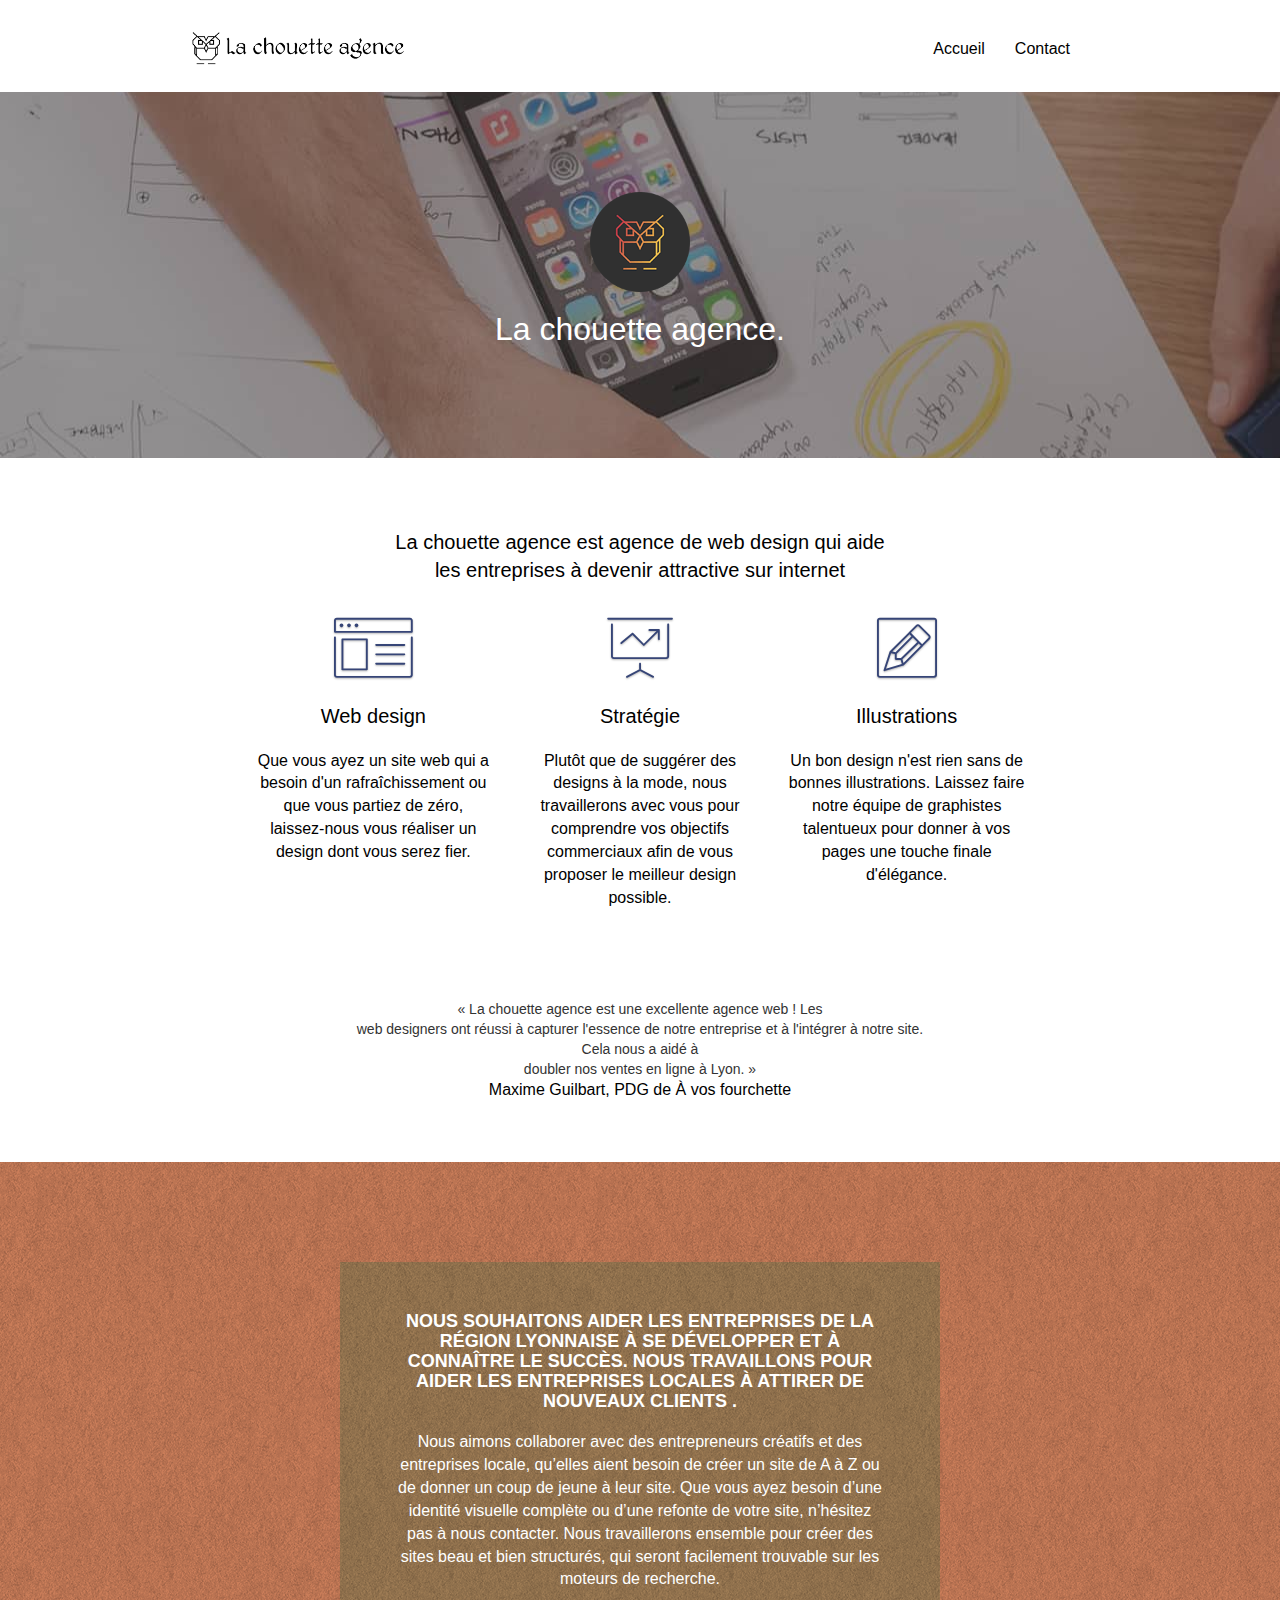
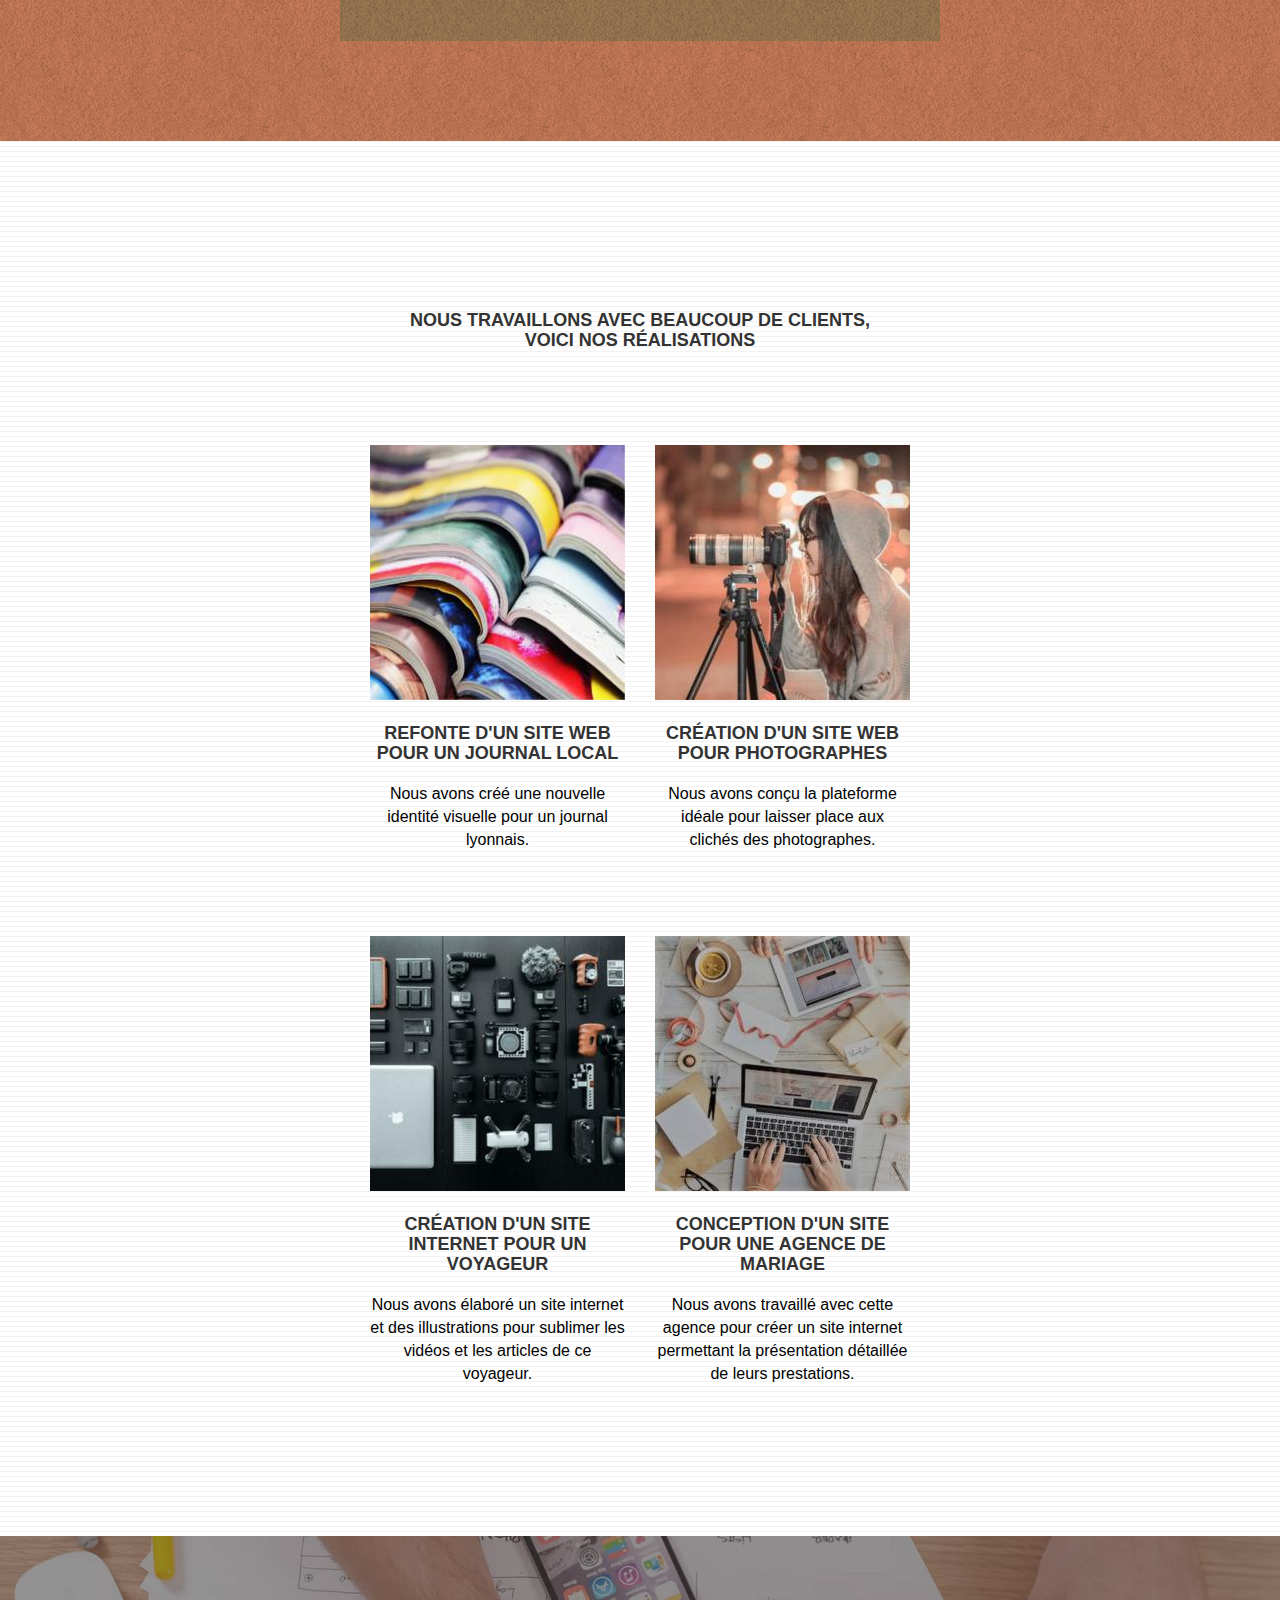
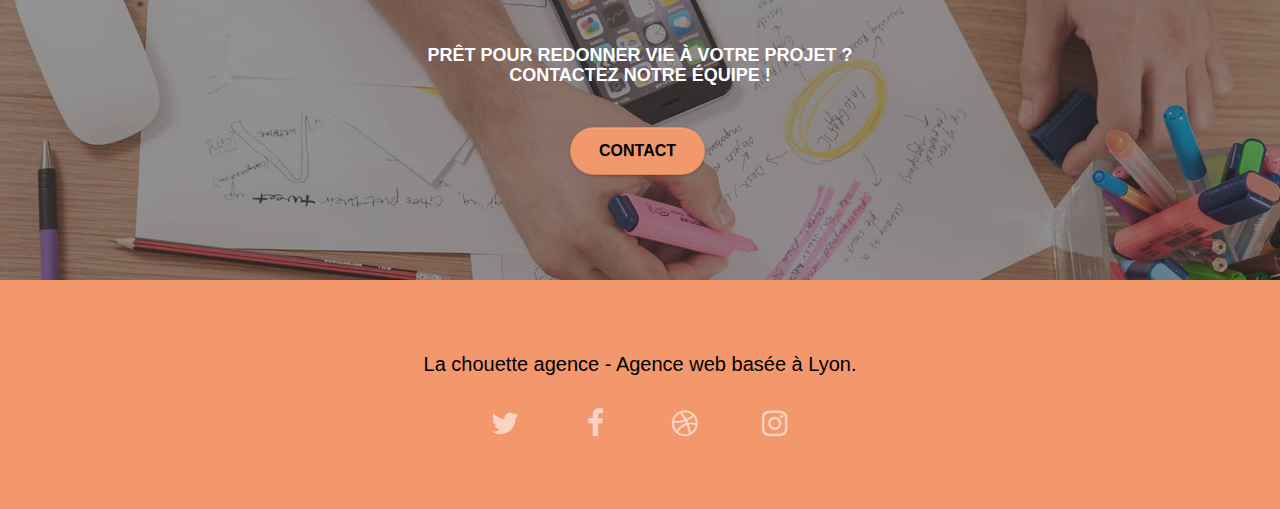
<file: index.html>
<!doctype html>
<html lang="fr">
<head>
    <meta charset="utf-8">
    <meta name="description" content="La chouette agence, entreprise de webdesign à Lyon qui vous accompagne dans tout vos projet web, webdesign,SEO.">
    <meta name="viewport" content="width=device-width, initial-scale=1.0, viewport-fit=cover">
    <link rel="shortcut icon" type="image/png" href="favicon.jpg">
    
	<link rel="stylesheet" type="text/css" href="./css/bootstrap.css">
	<link rel="stylesheet" type="text/css" href="style.css">
	<link rel="stylesheet" type="text/css" href="./css/font-awesome.css">
	<link rel="stylesheet" type="text/css" href="./css/et-line.css">
	
    


    <title>La chouette agence, entreprise de webdesign à Lyon</title>

    
<!-- Analytics -->
 
<!-- Analytics END -->
    
</head>
<body>
    
	<!-- bloc-0 -->
	<header class="bloc bgc-white l-bloc container bloc-sm " id="bloc-0">
		<nav class="navbar row">
			<div class="navbar-header">
				<a class="navbar-brand" href="index.html"><img src="img/la-chouette-agence.png" alt="logo de la chouette agence avec le nom de l'entreprise" height="40" /></a>
				<button aria-label="menu déroulant" id="nav-toggle" type="button" class="ui-navbar-toggle navbar-toggle" data-toggle="collapse" data-target=".navbar-1">
					<span class="sr-only">Toggle navigation</span><span class="icon-bar"></span><span class="icon-bar"></span><span class="icon-bar"></span>
				</button>
			</div>

			<ul class="site-navigation nav navbar-nav collapse navbar-collapse navbar-1 special-dropdown-nav">
				<li>
					<a aria-label="Accueil" href="index.html">Accueil</a>
				</li>
			
				<li>
					<a aria-label="Contact" href="page2.html">Contact</a>
				</li>
		</ul>
	
		</nav>
	</header>
<!-- bloc-0 END -->
<main>
	<!-- bloc-1-presentation -->
	<section class="container-fluid bloc-lg bloc bgc-dark-slate-blue bg-banniere d-bloc bg-t-edge bloc-bg-texture texture-paper b-parallax " id="bloc-1-hero">
		
					<img src="img/logo.png" class="center-block image-resize-mode" width="100" alt="Logo de la chouette agence" />
					<h1 class="text-center hero-bloc-text tc-white ">
						La chouette agence.
					</h1>
		
	</section>
	<!-- bloc-1-presentation END -->

	<!-- bloc-2-services --> 
	<section class="bloc container bloc-md bgc-white l-bloc " id="bloc-2-services">
		<h2 class="text-center"> La chouette agence est agence de web design qui aide <br> les entreprises à devenir attractive sur internet</h2>
		
		<div class="med-width-whitespace text-center">
				<article class="col-sm-4">
					<span class="et-icon-browser sm-shadow icon-dark-slate-blue icons icon-lg "></span>
				
					<h2 class="mg-md">
						Web design
					</h2>
					<p>
						Que vous ayez un site web qui a besoin d'un rafraîchissement ou que vous partiez de zéro, laissez-nous vous réaliser un design dont vous serez fier.
					</p>
				</article>
				<article class="col-sm-4">
					
					<span class="et-icon-presentation sm-shadow icon-dark-slate-blue icons icon-lg"></span>
				
					<h2 class="mg-md">
						Stratégie
					</h2>
					<p>
						Plutôt que de suggérer des designs à la mode, nous travaillerons avec vous pour comprendre vos objectifs commerciaux afin de vous proposer le meilleur design possible.<br>
					</p>
				</article>
				<article class="col-sm-4">

					<span class="et-icon-edit sm-shadow icon-dark-slate-blue icons icon-lg"></span>
					<h2 class="mg-md">
						Illustrations
					</h2>
					<p>
						Un bon design n'est rien sans de bonnes illustrations. Laissez faire notre équipe de graphistes talentueux pour donner à vos pages une touche finale d'élégance.
					</p>
				</article>
			</div>
			
			<div class="citations voffset-lg voffset col-xs-12 col-md-8 col-md-offset-2 text-center">
				<q>
					La chouette agence est une excellente agence web ! Les <br>
					web designers ont réussi à capturer l'essence de notre entreprise et à l'intégrer à notre site. Cela nous a aidé à <br>
					doubler nos ventes en ligne à Lyon.	
				</q>
				<p class="col-lg-12 text-center">Maxime Guilbart, PDG de À vos fourchette</p>
			</div>
			
		
		
	</section>
	<!-- bloc-2-services END -->

	<!-- bloc-3-what-i-do -->
	<div class="bloc tc-white bgc-atomic-tangerine bg-presentation d-bloc bloc-bg-texture texture-paper b-parallax" id="bloc-3-what-i-do">
		<article class="container-fluid bloc-lg">
			<div class="row tight-width-whitespace black-background">
				<div class="col-sm-12">
					<h3 class="mg-md text-center tc-white">
						Nous souhaitons aider les entreprises de la région Lyonnaise à se développer et à connaître le succès. Nous travaillons pour aider les entreprises locales à attirer de nouveaux clients .<br>
					</h3>
					<p class="text-center tc-white">
						Nous aimons collaborer avec des entrepreneurs créatifs et des entreprises locale, qu’elles aient besoin de créer un site de A à Z ou de donner un coup de jeune à leur site. Que vous ayez besoin d’une identité visuelle complète ou d’une refonte de votre site, n’hésitez pas à nous contacter. Nous travaillerons ensemble pour créer des sites beau et bien structurés, qui seront facilement trouvable sur les moteurs de recherche.
					</p>
				</div>
			</div>
		</article>
	</div>
	<!-- bloc-3-what-i-do END -->

	<!-- bloc-4-portfolio -->
	<div class="bloc-lg  bgc-white bg-lines-h2-bg bg-repeat l-bloc text-center " id="bloc-4-portfolio">
		<section class="container-fluid tight-width-whitespace">
		
					<h3 class="bloc-md">Nous travaillons avec beaucoup de clients, <br>
						voici nos réalisations</h3>
			
				<article class="col-sm-6 mg-lg">
					<a href="#" data-lightbox="img/1.jpg" data-gallery-id="gallery-1" data-caption="Refonte d'un site web pour un journal local" data-frame="snapshot-lb"><img src="img/1-2.jpg" alt="image refonte de site web" class="img-responsive portfolio-thumb" /></a>
					<h3 class="mg-md">
						Refonte d'un site web pour un journal local
					</h3>
					<p>
						Nous avons créé une nouvelle identité visuelle pour un journal lyonnais.
					</p>
				</article>
				<article class="col-sm-6 mg-lg">
					<a href="#" data-lightbox="img/2.jpg" data-gallery-id="gallery-1" data-caption="Création d'un site web pour photographes" data-frame="snapshot-lb"><img src="img/2-2.jpg" class="img-responsive portfolio-thumb" alt="Jeune fille photographes" /></a>
					<h3 class="mg-md">
						Création d'un site web pour photographes
					</h3>
					<p>
						Nous avons conçu la plateforme idéale pour laisser place aux clichés des photographes.
					</p>
				</article>
				<article class="col-sm-6 mg-lg">
					<a href="#" data-lightbox="img/3.png" data-gallery-id="gallery-1" data-caption="Création d'un site internet pour un voyageur" data-frame="snapshot-lb"><img src="img/3-2.jpg" class="img-responsive portfolio-thumb" alt="Outils de créations web, ordinateur ect"/></a>
					<h3 class="mg-md">
						Création d'un site internet pour un voyageur
					</h3>
					<p>
						Nous avons élaboré un site internet et des illustrations pour sublimer les vidéos et les articles de ce voyageur.
					</p>
				</article>
				<article class="col-sm-6 mg-lg">
					<a href="#" data-lightbox="img/4.png" data-gallery-id="gallery-1" data-caption="Conception d'un site pour une agence de mariage" data-frame="snapshot-lb"><img src="img/4_2.jpg" class="img-responsive portfolio-thumb" alt="bureau avec ordinateur, projets" /></a>
					<h3 class="mg-md">
						Conception d'un site pour une agence de mariage
					</h3>
					<p>
						Nous avons travaillé avec cette agence pour créer un site internet permettant la présentation détaillée de leurs prestations.
					</p>
				</article>
			
		</section>
	</div>
	<!-- bloc-4-portfolio END -->

	<!-- bloc-5-cta -->
	<section class="bloc bgc-dark-slate-blue bg-banniere d-bloc bloc-bg-texture texture-paper container-fluid bloc-lg" id="bloc-5-cta">
	
			
				<h3 class="mg-md text-center tc-white">
					Prêt pour redonner vie à votre projet ?<br>Contactez notre équipe !
				</h3>
				<div class="col-sm-12 text-center">
					<a aria-label="Contact" href="page2.html" class="btn btn-atomic-tangerine btn-clean btn-rd btn-lg cta-hero">Contact</a>
				</div>
		
	</section>
<!-- bloc-5-cta END -->	
</main>

<!-- Footer - bloc-8 -->
<footer class=" container-fluid bloc-md bgc-atomic-tangerine d-bloc " id="bloc-8">
	
	
			<h2 class="text-center white">
				La chouette agence - Agence web basée à Lyon.
			</h2>
						
			<ul class="row row-no-gutters social text-center">
				<li class="col-sm-3">
							
					<a class="social" aria-label="Twitter" href="index.html"><span class="fa fa-twitter icon-md"></span></a>
							
				</li>
				<li class="col-sm-3">
								
					 <a class="social" aria-label="Facebook" href="index.html"><span class="fa fa-facebook icon-md"></span></a>
							
				</li>
							
				<li class="col-sm-3">
								
					<a class="social" aria-label="Dribbble" href="index.html"><span class="fa fa-dribbble icon-md"></span></a>
					
				</li>
							
				<li class="col-sm-3">
								
					<a class="social" aria-label="Instagram" href="index.html"><span class="fa fa-instagram icon-md"></span></a>
							
				</li>
			</ul>
							
</footer>
<!-- Footer - bloc-8 END -->


<!-- Principal conteneur END -->
 	<script src="./js/jquery-2.1.0.js"></script>
	<script src="./js/bootstrap.js"></script>
	<script src="./js/blocs.js"></script>
	

</body>
</html>
</file>
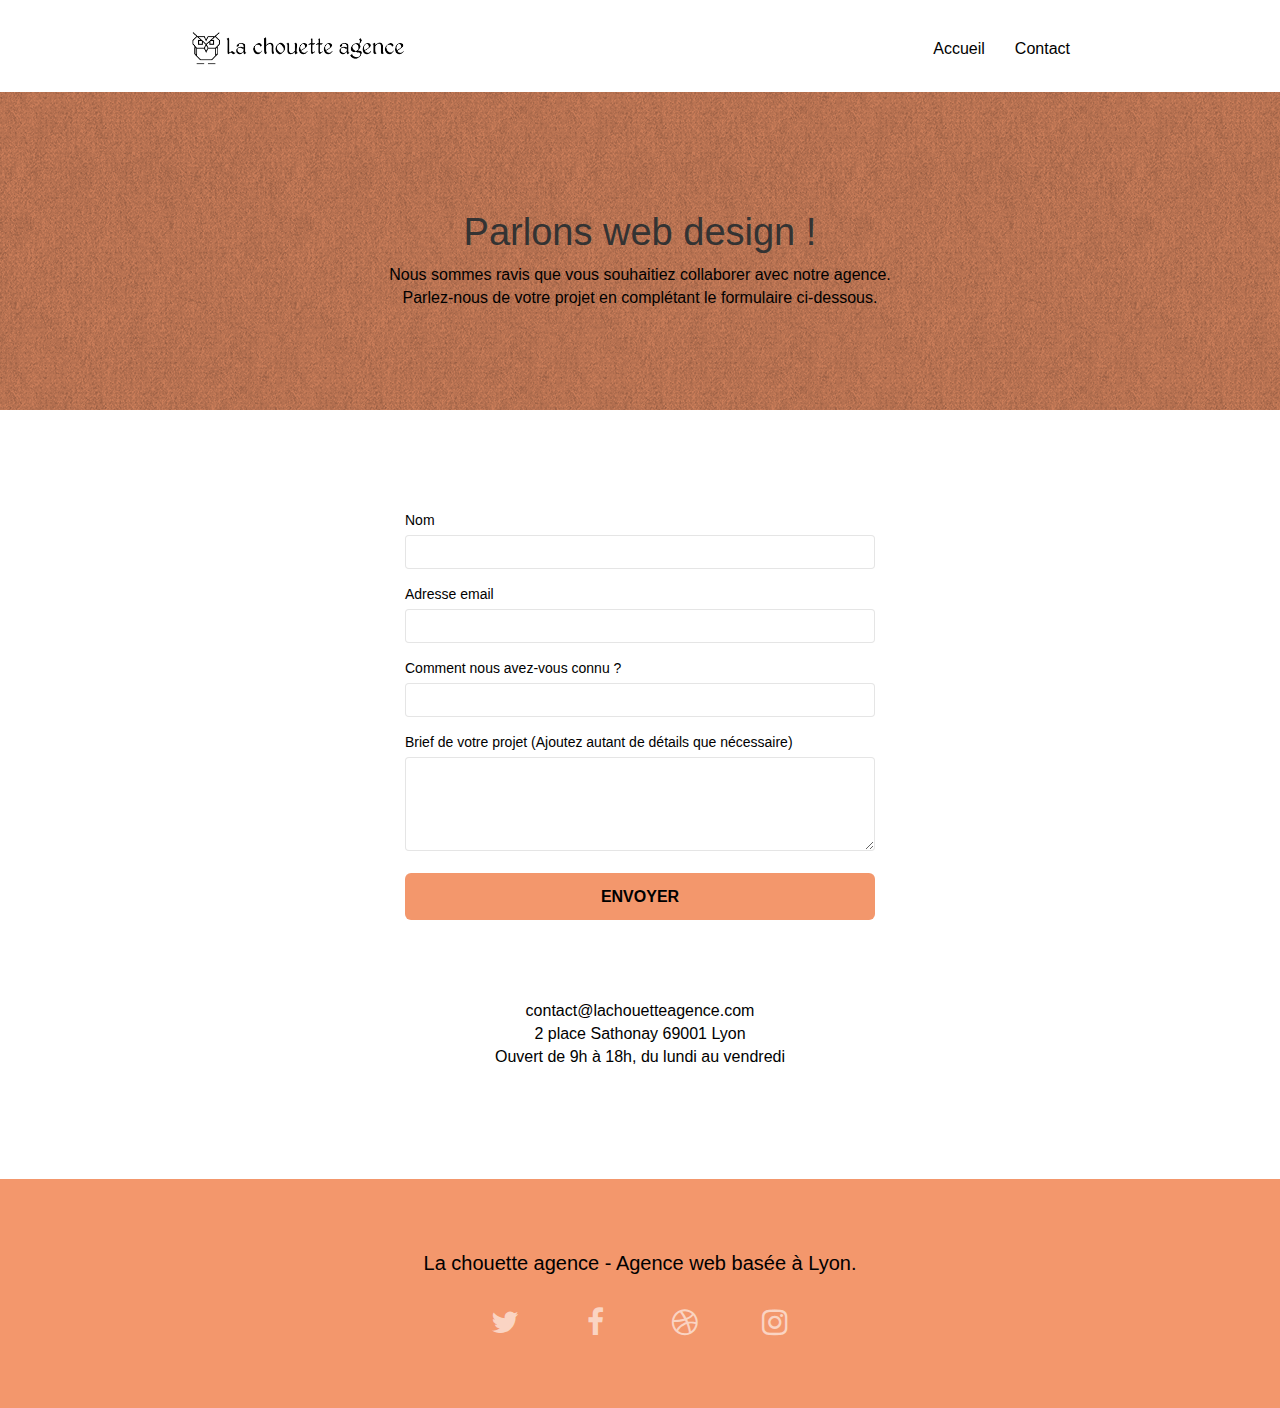
<file: page2.html>
<!doctype html>
<html lang="fr">
<head>
    <meta charset="utf-8">
    <meta name="description" content="La chouette agence, N'hésitez pas à nous contacter, page de contact">
    <meta name="viewport" content="width=device-width, initial-scale=1.0, viewport-fit=cover">
    <link rel="shortcut icon" type="image/png" href="favicon.jpg">
    
	<link rel="stylesheet" type="text/css" href="./css/bootstrap.css">
	<link rel="stylesheet" type="text/css" href="style.css">
	<link rel="stylesheet" type="text/css" href="./css/font-awesome.css">
	<link rel="stylesheet" type="text/css" href="./css/et-line.css">
    
	
    <title>Contact</title>

    
<!-- Analytics -->
 
<!-- Analytics END -->
    
</head>
<body>
<!-- Principal conteneur -->

    
<!-- bloc-0 -->
	<header class="bloc bgc-white l-bloc container bloc-sm " id="bloc-0">
		<nav class="navbar row">
			<div class="navbar-header">
				<a class="navbar-brand" href="index.html"><img src="img/la-chouette-agence.png" alt="logo de la chouette agence avec le nom de l'entreprise" height="40" /></a>
				<button aria-label="menu déroulant" id="nav-toggle" type="button" class="ui-navbar-toggle navbar-toggle" data-toggle="collapse" data-target=".navbar-1">
					<span class="sr-only">Toggle navigation</span><span class="icon-bar"></span><span class="icon-bar"></span><span class="icon-bar"></span>
				</button>
			</div>

			<ul class="site-navigation nav navbar-nav collapse navbar-collapse navbar-1 special-dropdown-nav">
				<li>
					<a aria-label="Accueil" href="index.html">Accueil</a>
				</li>
		
				<li>
					<a aria-label="Contact" href="page2.html">Contact</a>
				</li>
			</ul>

		</nav>	
	</header>
<!-- bloc-0 END -->

<!-- bloc-6 -->
	<main>
		<div class="bloc bg-dots-bg bg-repeat bgc-atomic-tangerine d-bloc bloc-bg-texture texture-paper" id="bloc-6">
			<div class="container bloc-lg">
				<div class="col-sm-12">
					<h1 class="text-center hero-bloc-text">
							Parlons web design !
					</h1>
					<p class="text-center mg-lg tight-width-whitespace">
							Nous sommes ravis que vous souhaitiez collaborer avec notre agence.<br>
							Parlez-nous de votre projet en complétant le formulaire ci-dessous.
					</p>
				</div>
			</div>
		</div>
		<!-- bloc-6 END -->
		
		<!-- bloc-7 -->
		<div class="bloc bgc-white l-bloc bloc-lg container-fluid tight-width-whitespace" id="bloc-7">
			
				<div class="col-sm-12">
						<form id="form_1" novalidate success-msg="Your message has been sent." fail-msg="Sorry it seems that our mail server is not responding, Sorry for the inconvenience!">
							<div class="form-group">
								<label for="name">
									Nom
								</label>
								<input id="name" class="form-control" required />
							</div>
							<div class="form-group">
								<label for="email">
									Adresse email
								</label>
								<input id="email" class="form-control" type="email" required />
							</div>
							<div class="form-group">
								<label for="input_504">
									Comment nous avez-vous connu ?
								</label>
								<input class="form-control" type="email" required id="input_504" />
							</div>
							<div class="form-group">
								<label for="message">
									Brief de votre projet (Ajoutez autant de détails que nécessaire)<br>
								</label><textarea id="message" class="form-control" rows="4" cols="50" required></textarea>
							</div> 
							<button aria-label="Envoyer" class="bloc-button btn btn-lg btn-block cta-hero btn-atomic-tangerine" type="submit">
								Envoyer
							</button>
						</form>

						<p class="text-center voffset-lg">
							contact@lachouetteagence.com<br>2 place Sathonay 69001 Lyon<br>Ouvert de 9h à 18h, du lundi au vendredi<br>
						</p>
					</div>
					
			
		</div>
		<!-- bloc-7 END -->
		
		<!-- ScrollToTop Button -->
		<a class="bloc-button btn btn-d scrollToTop" onclick="scrollToTarget('1')"><span class="fa fa-chevron-up"></span></a>
		<!-- ScrollToTop Button END-->
	</main>

	<!-- Principal conteneur END -->




<!-- Footer - bloc-8 -->
<footer class=" container-fluid bloc-md bgc-atomic-tangerine d-bloc " id="bloc-8">
	
	
	<h2 class="text-center white">
		La chouette agence - Agence web basée à Lyon.<br>
	</h2>
				
	<ul class="row row-no-gutters social text-center">
		<li class="col-sm-3">
					
			<a class="social" aria-label="Twitter" href="index.html"><span class="fa fa-twitter icon-md"></span></a>
					
		</li>
		<li class="col-sm-3">
						
			 <a class="social" aria-label="Facebook" href="index.html"><span class="fa fa-facebook icon-md"></span></a>
					
		</li>
					
		<li class="col-sm-3">
						
			<a class="social" aria-label="Dribbble" href="index.html"><span class="fa fa-dribbble icon-md"></span></a>
			
		</li>
					
		<li class="col-sm-3">
						
			<a class="social" aria-label="Instagram" href="index.html"><span class="fa fa-instagram icon-md"></span></a>
					
		</li>
	</ul>
					
</footer>

<!-- Footer - bloc-8 END -->

    
	<script src="./js/jquery-2.1.0.js"></script>
	<script src="./js/bootstrap.js"></script>
	<script src="./js/blocs.js"></script>


</body>
</html>
</file>
<file: style.css>
body{margin:0;padding:0;overflow-x:hidden;-webkit-font-smoothing:antialiased;-moz-osx-font-smoothing:grayscale}a,button{transition:all .3s ease-in-out;outline:0 !important}a:hover{text-decoration:none;cursor:pointer}#page-loading-blocs-notifaction{position:fixed;top:0;bottom:0;width:100%;z-index:100000;background:#fff url("img/pageload-spinner.gif") no-repeat center center}.bloc{width:100%;clear:both;background:50% 50% no-repeat;padding:0 50px;-webkit-background-size:cover;-moz-background-size:cover;-o-background-size:cover;background-size:cover;position:relative}.bloc .container{padding-left:0;padding-right:0}.bloc-lg{padding:100px 50px}.bloc-md{padding:50px}.bloc-sm{padding:20px 50px}.bg-center,.bg-l-edge,.bg-r-edge,.bg-t-edge,.bg-b-edge,.bg-tl-edge,.bg-bl-edge,.bg-tr-edge,.bg-br-edge,.bg-repeat{-webkit-background-size:auto !important;-moz-background-size:auto !important;-o-background-size:auto !important;background-size:auto !important}.bg-repeat{background:repeat}.bg-t-edge{background:top no-repeat}.bloc-bg-texture::before{content:"";background-size:2px 2px;position:absolute;top:0;bottom:0;left:0;right:0}.texture-paper::before{background:url("img/texture-paper.png");background-size:280px 280px}.b-parallax{background-attachment:fixed}.d-bloc{color:rgba(255,255,255,.7)}.d-bloc button:hover{color:rgba(255,255,255,.9)}.d-bloc .icon-round,.d-bloc .icon-square,.d-bloc .icon-rounded,.d-bloc .icon-semi-rounded-a,.d-bloc .icon-semi-rounded-b{border-color:rgba(255,255,255,.9)}.d-bloc .divider-h span{border-color:rgba(255,255,255,.2)}.d-bloc .a-btn,.d-bloc .navbar a,.d-bloc .navbar-brand,.d-bloc a .icon-sm,.d-bloc a .icon-md,.d-bloc a .icon-lg,.d-bloc a .icon-xl,.d-bloc h1 a,.d-bloc h2 a,.d-bloc h3 a,.d-bloc h4 a,.d-bloc h5 a,.d-bloc h6 a,.d-bloc p a{color:rgba(255,255,255,.6)}.d-bloc .a-btn:hover,.d-bloc .navbar a:hover,.d-bloc .navbar-brand:hover,.d-bloc a:hover .icon-sm,.d-bloc a:hover .icon-md,.d-bloc a:hover .icon-lg,.d-bloc a:hover .icon-xl,.d-bloc h1 a:hover,.d-bloc h2 a:hover,.d-bloc h3 a:hover,.d-bloc h4 a:hover,.d-bloc h5 a:hover,.d-bloc h6 a:hover,.d-bloc p a:hover{color:rgba(255,255,255,1)}.d-bloc .navbar-toggle .icon-bar{background:rgba(255,255,255,1)}.d-bloc .btn-wire,.d-bloc .btn-wire:hover{color:rgba(255,255,255,1);border-color:rgba(255,255,255,1)}.d-bloc .panel{color:rgba(0,0,0,.5)}.d-bloc .panel button:hover{color:rgba(0,0,0,.7)}.d-bloc .panel icon{border-color:rgba(0,0,0,.7)}.d-bloc .panel .divider-h span{border-color:rgba(0,0,0,.1)}.d-bloc .panel .a-btn{color:rgba(0,0,0,.6)}.d-bloc .panel .a-btn:hover{color:rgba(0,0,0,1)}.d-bloc .panel .btn-wire,.d-bloc .panel .btn-wire:hover{color:rgba(0,0,0,.7);border-color:rgba(0,0,0,.3)}.d-bloc .panel button:hover,.l-bloc button:hover{color:rgba(0,0,0,.7)}.l-bloc .icon-round,.l-bloc .icon-square,.l-bloc .icon-rounded,.l-bloc .icon-semi-rounded-a,.l-bloc .icon-semi-rounded-b{border-color:rgba(0,0,0,.7)}.d-bloc .panel .divider-h span,.l-bloc .divider-h span{border-color:rgba(0,0,0,.1)}.d-bloc .panel .a-btn,.l-bloc .a-btn,.l-bloc .navbar a,.l-bloc .navbar-brand,.l-bloc a .icon-sm,.l-bloc a .icon-md,.l-bloc a .icon-lg,.l-bloc a .icon-xl,.l-bloc h1 a,.l-bloc h2 a,.l-bloc h3 a,.l-bloc h4 a,.l-bloc h5 a,.l-bloc h6 a,.l-bloc p a{color:rgba(0,0,0,.6)}.d-bloc .panel .a-btn:hover,.l-bloc .a-btn:hover,.l-bloc .navbar a:hover,.l-bloc .navbar-brand:hover,.l-bloc a:hover .icon-sm,.l-bloc a:hover .icon-md,.l-bloc a:hover .icon-lg,.l-bloc a:hover .icon-xl,.l-bloc h1 a:hover,.l-bloc h2 a:hover,.l-bloc h3 a:hover,.l-bloc h4 a:hover,.l-bloc h5 a:hover,.l-bloc h6 a:hover,.l-bloc p a:hover{color:rgba(0,0,0,1)}.l-bloc .navbar-toggle .icon-bar{color:rgba(0,0,0,.6)}.d-bloc .panel .btn-wire,.d-bloc .panel .btn-wire:hover,.l-bloc .btn-wire,.l-bloc .btn-wire:hover{color:rgba(0,0,0,.7);border-color:rgba(0,0,0,.3)}.voffset{margin-top:30px}.voffset-lg{margin-top:80px}.row-no-gutters{margin-right:0;margin-left:0}.row.row-no-gutters>[class^="col-"],.row.row-no-gutters>[class*=" col-"]{padding-right:0;padding-left:0}#bloc-1-hero h1{font-size:32px}.navbar{margin-bottom:0;z-index:1}.navbar-brand{height:auto;padding:3px 15px;font-size:25px;font-weight:normal;font-weight:600;line-height:44px}.navbar-brand img{max-height:200px;margin:0 5px 0 0;display:inline}.navbar-brand img[src$=svg]{min-width:100px}.nav-center .navbar-brand img{margin:0}.navbar .nav{padding-top:2px;margin-right:-16px;float:right;z-index:1}.nav>li{float:left;margin-top:4px;font-size:16px}.navbar-nav .open .dropdown-menu>li>a{text-align:inherit}.nav>li a:hover,.nav>li a:focus{background:transparent;text-decoration:underline}.navbar-toggle{margin:10px 10px 0 0;border:0}.navbar-toggle:hover{background:transparent !important}.navbar-toggle .icon-bar{background-color:rgba(0,0,0,.5);width:26px}.nav-invert .navbar .nav{float:left}.nav-invert .navbar-header,.nav-invert .navbar-brand{float:right;position:relative;z-index:2}@media(min-width:768px){.site-navigation{position:absolute;top:50%;right:20px;transform:translate(0,-50%);-webkit-transform:translateY(-50%)}.nav>li .dropdown-menu a,.nav>li .dropdown-menu a:hover{color:#484848}.nav-invert .site-navigation{left:0;right:0}.nav-center{text-align:center}.nav-center .navbar-header{width:100%}.nav-center .navbar-header,.nav-center .navbar-brand,.nav-center .nav>li{float:none;display:inline-block}.nav-center .site-navigation{position:relative;width:100%;right:0;margin-right:0;margin-top:20px}.nav-center.mini-nav .navbar-toggle{float:none;margin:10px auto 0}}.nav>li>.dropdown a{background:none !important;display:block;padding:14px 15px}nav .caret{margin:0 5px}.dropdown-menu .dropdown-menu{top:-8px;left:100%}.dropdown-menu .dropmenu-flow-right{top:100%;left:0;margin-left:-1px;border-top-left-radius:0;border-top-right-radius:0}.dropdown-menu .dropdown span{border:4px solid black;border-top-color:transparent;border-right-color:transparent;border-bottom-color:transparent;margin:6px -5px 0 0 !important;float:right}.mg-md{margin-top:10px;margin-bottom:20px}.mg-lg{margin-top:10px;margin-bottom:40px}.btn{margin:0 5px 5px 0}.btn.pull-right{margin:0 0 5px 5px}.btn-d,.btn-d:hover,.btn-d:focus{color:#FFF;background:rgba(0,0,0,.3)}button{outline:0 !important}.btn-rd{border-radius:40px}.btn-clean{border:1px solid rgba(0,0,0,.08);border-bottom-color:rgba(0,0,0,.1);text-shadow:0 1px 0 rgba(0,0,1,.1);box-shadow:0 1px 3px rgba(0,0,1,.25),inset 0 1px 0 0 rgba(255,255,255,.15)}.icon-md{font-size:30px !important}.icon-lg{font-size:60px !important}.sm-shadow{text-shadow:0 1px 2px rgba(0,0,0,.3)}.panel-sq,.panel-sq .panel-heading,.panel-sq .panel-footer{border-radius:0}.panel-rd{border-radius:30px}.panel-rd .panel-heading{border-radius:29px 29px 0 0}.panel-rd .panel-footer{border-radius:0 0 29px 29px}.form-control{border-color:rgba(0,0,0,.1);box-shadow:none}.scrollToTop{width:40px;height:40px;position:fixed;bottom:20px;right:20px;opacity:0;z-index:500;transition:all .3s ease-in-out}.scrollToTop span{margin-top:6px}.showScrollTop{font-size:14px;opacity:1}a[data-lightbox]{position:relative;display:block;text-align:center}a[data-lightbox]:hover::before{content:"+";font-family:"HelveticaNeue-Light","Helvetica Neue Light","Helvetica Neue",Helvetica,Arial;font-size:32px;width:50px;height:50px;margin-left:-25px;border-radius:50%;background:rgba(0,0,0,.6);color:#FFF;font-weight:100;z-index:1;position:absolute;top:50%;transform:translateY(-50%);-webkit-transform:translateY(-50%)}a[data-lightbox]:hover img{opacity:.6;-webkit-animation-fill-mode:none;animation-fill-mode:none}#lightbox-modal{display:flex;align-items:center}#lightbox-modal .modal-dialog{width:90%;max-width:900px;margin:0 auto 0}#lightbox-modal .modal-dialog img{max-height:90vh;margin:0 auto}.lightbox-caption{padding:20px;color:#FFF;background:rgba(0,0,0,.5);position:absolute;left:15px;right:15px;bottom:5px}.close-lightbox{color:#FFF;font-size:30px;position:absolute;top:20px;right:20px;z-index:20;background:rgba(0,0,0,.5);border:0;line-height:30px;padding:0 9px 5px;opacity:.3}.close-lightbox:hover,.next-lightbox:hover,.prev-lightbox:hover{opacity:1;color:#FFF}.next-lightbox,.prev-lightbox{font-size:20px;color:rgba(255,255,255,.9);background:rgba(0,0,0,.5);transition:all .2s ease-in-out;position:absolute;top:45%;z-index:1;opacity:.4}.next-lightbox{padding:6px 8px 1px 13px;right:25px}.prev-lightbox{padding:6px 13px 1px 10px;left:25px}.snapshot-lb .modal-body{padding-bottom:65px}.snapshot-lb .lightbox-caption{padding:0;color:rgba(0,0,0,.5);background:none}h1,h2,h3,h4,h5,h6,p,label,.btn,a{font-family:"helvetica";font-weight:400;color:black !important}.container{max-width:1000px}.hero-bloc-text{font-size:38px}.hero-bloc-text-sub{font-size:36px}.statement-bloc-text{line-height:26px;font-style:italic;font-size:20px;text-align:center;font-weight:lighter;max-width:520px;margin:auto auto auto auto}p{font-size:16px}.tight-width-whitespace{max-width:600px;margin:auto auto auto auto}.h1{font-size:22px;font-family:"Open Sans"}.cta-hero{margin-top:22px;color:black !important;text-transform:uppercase;padding:12px 28px 12px 28px;font-size:16px;font-weight:700}.social{max-width:400px;margin:auto auto auto auto;list-style-type:none;padding:20px}h2{font-size:20px;line-height:1.4em}h3{font-size:18px;text-transform:uppercase;font-weight:700;color:#333 !important}.med-width-whitespace{max-width:800px;margin:auto auto auto auto;box-shadow:0 0 0 #000}h1{color:#333 !important}h4{color:#333 !important}.icons{margin-bottom:14px;margin-top:24px}.white{color:black !important}.portfolio-thumb{margin:24px auto}.portfolio-row{margin-bottom:44px;margin-top:50px}.avatar{box-shadow:0 4px 9px rgba(0,0,0,.3)}.black-background{background-color:rgba(165,147,99,.7);padding:40px 40px 40px 40px}.bold-link{font-weight:900;text-decoration:underline !important}.bgc-white{background-color:#fff}.bgc-dark-slate-blue{background-color:#364577}.bgc-atomic-tangerine{background-color:#f3976c}.tc-white{color:#fff !important}.btn-atomic-tangerine{background:#f3976c;color:black !important}.btn-atomic-tangerine:hover{background:#c27956 !important;color:#fff !important}.ltc-white{color:#fff !important}.ltc-white:hover{color:#ccc !important}.ltc-atomic-tangerine{color:#f3976c !important}.ltc-atomic-tangerine:hover{color:#c27956 !important}.icon-dark-slate-blue{color:#364577 !important;border-color:#364577 !important}.bg-dots-bg{background-image:url("img/dots-bg.png")}.bg-lines-h2-bg{background-image:url("img/lines-h2-bg.png")}.bg-banniere{background-image:url("img/la-chouette-agence-banniere.jpg")}.bg-presentation{background-image:url("img/image-de-presentation.png")}@media(max-width:1024px){.bloc{padding-left:20px;padding-right:20px}.bloc.full-width-bloc,.bloc-tile-2.full-width-bloc .container,.bloc-tile-3.full-width-bloc .container,.bloc-tile-4.full-width-bloc .container{padding-left:0;padding-right:0}}@media(max-width:992px) and (min-width:768px){.navbar .nav{max-width:80%}.nav-center.navbar .nav{max-width:100%}}@media only screen and (min-width:768px) and (max-width:1024px) and (orientation:landscape){.b-parallax{background-attachment:scroll}}@media only screen and (min-width:1024px) and (max-width:1366px) and (-webkit-min-device-pixel-ratio:1.5){.b-parallax{background-attachment:scroll}}@media(max-width:991px){.container{width:100%}.b-parallax{background-attachment:scroll}.page-container,#hero-bloc{overflow-x:hidden;position:relative}.bloc-group,.bloc-group .bloc{display:block;width:100%}.bloc-fill-screen .fill-bloc-top-edge,.bloc-fill-screen .fill-bloc-bottom-edge{padding:0 20px}}@media(max-width:767px){.page-container{overflow-x:hidden;position:relative}h1,h2,h3,h4,h5,h6,p,#disqus_thread{padding-left:10px !important;padding-right:10px !important}.b-parallax{background-attachment:scroll}.navbar .nav{padding-top:0;border-top:1px solid rgba(0,0,0,.2);float:none !important}.navbar.row{margin-left:0;margin-right:0}.site-navigation{position:inherit;transform:none;-webkit-transform:none;-ms-transform:none}.nav>li{margin-top:0;border-bottom:1px solid rgba(0,0,0,.1);background:rgba(0,0,0,.05);text-align:left;padding-left:15px;width:100%}.nav>li:hover{background:rgba(0,0,0,.08)}.dropdown .dropdown a .caret{float:none;margin:5px 0 0 10px !important;border:4px solid black;border-bottom-color:transparent;border-right-color:transparent;border-left-color:transparent}#hero-bloc .navbar .nav{background:rgba(0,0,0,.8)}#hero-bloc .navbar .nav a{color:rgba(255,255,255,.6)}.hero{padding:50px 0}.hero-nav{left:-1px;right:-1px}.navbar-collapse{padding:0;overflow-x:hidden;-webkit-box-shadow:none;box-shadow:none}.navbar-brand img{max-height:40px;width:auto}.nav-invert .navbar-header{float:none;width:100%}.nav-invert .navbar-toggle{float:left;margin-left:10px}.bloc{padding-left:0;padding-right:0}.bloc-xxl,.bloc-xl,.bloc-lg{padding:40px 0}.bloc-sm,.bloc-md{padding-left:0;padding-right:0}.bloc-tile-2 .container,.bloc-tile-3 .container,.bloc-tile-4 .container,.bloc-fill-screen .fill-bloc-top-edge,.bloc-fill-screen .fill-bloc-bottom-edge{padding-left:0;padding-right:0}.a-block{padding:0 10px}.btn-dwn{display:none}.voffset{margin-top:5px}.voffset-md{margin-top:20px}.voffset-lg{margin-top:30px}form{padding:5px}.close-lightbox{display:inline-block}.blocsapp-device-iphone5{background-size:216px 425px;padding-top:60px;width:216px;height:425px}.blocsapp-device-iphone5 img{width:180px;height:320px}}@media(max-width:400px){.bloc{padding-left:0;padding-right:0}}@media(max-width:767px){.bloc-mob-center-text{text-align:center}}
</file>
<file: css/et-line.css>
@font-face {
    font-family: et-line;
    src: url(../fonts/et-line.eot);
    src: url(../fonts/et-line.eot?#iefix) format('embedded-opentype'), url(../fonts/et-line.woff) format('woff'), url(../fonts/et-line.ttf) format('truetype'), url(../fonts/et-line.svg#et-line) format('svg');
    font-weight: 400;
    font-style: normal
}

.et-icon-adjustments,
.et-icon-alarmclock,
.et-icon-anchor,
.et-icon-aperture,
.et-icon-attachment,
.et-icon-bargraph,
.et-icon-basket,
.et-icon-beaker,
.et-icon-bike,
.et-icon-book-open,
.et-icon-briefcase,
.et-icon-browser,
.et-icon-calendar,
.et-icon-camera,
.et-icon-caution,
.et-icon-chat,
.et-icon-circle-compass,
.et-icon-clipboard,
.et-icon-clock,
.et-icon-cloud,
.et-icon-compass,
.et-icon-desktop,
.et-icon-dial,
.et-icon-document,
.et-icon-documents,
.et-icon-download,
.et-icon-dribbble,
.et-icon-edit,
.et-icon-envelope,
.et-icon-expand,
.et-icon-facebook,
.et-icon-flag,
.et-icon-focus,
.et-icon-gears,
.et-icon-genius,
.et-icon-gift,
.et-icon-global,
.et-icon-globe,
.et-icon-googleplus,
.et-icon-grid,
.et-icon-happy,
.et-icon-hazardous,
.et-icon-heart,
.et-icon-hotairballoon,
.et-icon-hourglass,
.et-icon-key,
.et-icon-laptop,
.et-icon-layers,
.et-icon-lifesaver,
.et-icon-lightbulb,
.et-icon-linegraph,
.et-icon-linkedin,
.et-icon-lock,
.et-icon-magnifying-glass,
.et-icon-map,
.et-icon-map-pin,
.et-icon-megaphone,
.et-icon-mic,
.et-icon-mobile,
.et-icon-newspaper,
.et-icon-notebook,
.et-icon-paintbrush,
.et-icon-paperclip,
.et-icon-pencil,
.et-icon-phone,
.et-icon-picture,
.et-icon-pictures,
.et-icon-piechart,
.et-icon-presentation,
.et-icon-pricetags,
.et-icon-printer,
.et-icon-profile-female,
.et-icon-profile-male,
.et-icon-puzzle,
.et-icon-quote,
.et-icon-recycle,
.et-icon-refresh,
.et-icon-ribbon,
.et-icon-rss,
.et-icon-sad,
.et-icon-scissors,
.et-icon-scope,
.et-icon-search,
.et-icon-shield,
.et-icon-speedometer,
.et-icon-strategy,
.et-icon-streetsign,
.et-icon-tablet,
.et-icon-target,
.et-icon-telescope,
.et-icon-toolbox,
.et-icon-tools,
.et-icon-tools-2,
.et-icon-trophy,
.et-icon-tumblr,
.et-icon-twitter,
.et-icon-upload,
.et-icon-video,
.et-icon-wallet,
.et-icon-wine {
    font-family: et-line;
    font-style: normal;
    font-weight: 400;
    font-variant: normal;
    text-transform: none;
    line-height: 1;
    display: inline-block
}

.et-icon-mobile:before {
    content: "\e000"
}

.et-icon-laptop:before {
    content: "\e001"
}

.et-icon-desktop:before {
    content: "\e002"
}

.et-icon-tablet:before {
    content: "\e003"
}

.et-icon-phone:before {
    content: "\e004"
}

.et-icon-document:before {
    content: "\e005"
}

.et-icon-documents:before {
    content: "\e006"
}

.et-icon-search:before {
    content: "\e007"
}

.et-icon-clipboard:before {
    content: "\e008"
}

.et-icon-newspaper:before {
    content: "\e009"
}

.et-icon-notebook:before {
    content: "\e00a"
}

.et-icon-book-open:before {
    content: "\e00b"
}

.et-icon-browser:before {
    content: "\e00c"
}

.et-icon-calendar:before {
    content: "\e00d"
}

.et-icon-presentation:before {
    content: "\e00e"
}

.et-icon-picture:before {
    content: "\e00f"
}

.et-icon-pictures:before {
    content: "\e010"
}

.et-icon-video:before {
    content: "\e011"
}

.et-icon-camera:before {
    content: "\e012"
}

.et-icon-printer:before {
    content: "\e013"
}

.et-icon-toolbox:before {
    content: "\e014"
}

.et-icon-briefcase:before {
    content: "\e015"
}

.et-icon-wallet:before {
    content: "\e016"
}

.et-icon-gift:before {
    content: "\e017"
}

.et-icon-bargraph:before {
    content: "\e018"
}

.et-icon-grid:before {
    content: "\e019"
}

.et-icon-expand:before {
    content: "\e01a"
}

.et-icon-focus:before {
    content: "\e01b"
}

.et-icon-edit:before {
    content: "\e01c"
}

.et-icon-adjustments:before {
    content: "\e01d"
}

.et-icon-ribbon:before {
    content: "\e01e"
}

.et-icon-hourglass:before {
    content: "\e01f"
}

.et-icon-lock:before {
    content: "\e020"
}

.et-icon-megaphone:before {
    content: "\e021"
}

.et-icon-shield:before {
    content: "\e022"
}

.et-icon-trophy:before {
    content: "\e023"
}

.et-icon-flag:before {
    content: "\e024"
}

.et-icon-map:before {
    content: "\e025"
}

.et-icon-puzzle:before {
    content: "\e026"
}

.et-icon-basket:before {
    content: "\e027"
}

.et-icon-envelope:before {
    content: "\e028"
}

.et-icon-streetsign:before {
    content: "\e029"
}

.et-icon-telescope:before {
    content: "\e02a"
}

.et-icon-gears:before {
    content: "\e02b"
}

.et-icon-key:before {
    content: "\e02c"
}

.et-icon-paperclip:before {
    content: "\e02d"
}

.et-icon-attachment:before {
    content: "\e02e"
}

.et-icon-pricetags:before {
    content: "\e02f"
}

.et-icon-lightbulb:before {
    content: "\e030"
}

.et-icon-layers:before {
    content: "\e031"
}

.et-icon-pencil:before {
    content: "\e032"
}

.et-icon-tools:before {
    content: "\e033"
}

.et-icon-tools-2:before {
    content: "\e034"
}

.et-icon-scissors:before {
    content: "\e035"
}

.et-icon-paintbrush:before {
    content: "\e036"
}

.et-icon-magnifying-glass:before {
    content: "\e037"
}

.et-icon-circle-compass:before {
    content: "\e038"
}

.et-icon-linegraph:before {
    content: "\e039"
}

.et-icon-mic:before {
    content: "\e03a"
}

.et-icon-strategy:before {
    content: "\e03b"
}

.et-icon-beaker:before {
    content: "\e03c"
}

.et-icon-caution:before {
    content: "\e03d"
}

.et-icon-recycle:before {
    content: "\e03e"
}

.et-icon-anchor:before {
    content: "\e03f"
}

.et-icon-profile-male:before {
    content: "\e040"
}

.et-icon-profile-female:before {
    content: "\e041"
}

.et-icon-bike:before {
    content: "\e042"
}

.et-icon-wine:before {
    content: "\e043"
}

.et-icon-hotairballoon:before {
    content: "\e044"
}

.et-icon-globe:before {
    content: "\e045"
}

.et-icon-genius:before {
    content: "\e046"
}

.et-icon-map-pin:before {
    content: "\e047"
}

.et-icon-dial:before {
    content: "\e048"
}

.et-icon-chat:before {
    content: "\e049"
}

.et-icon-heart:before {
    content: "\e04a"
}

.et-icon-cloud:before {
    content: "\e04b"
}

.et-icon-upload:before {
    content: "\e04c"
}

.et-icon-download:before {
    content: "\e04d"
}

.et-icon-target:before {
    content: "\e04e"
}

.et-icon-hazardous:before {
    content: "\e04f"
}

.et-icon-piechart:before {
    content: "\e050"
}

.et-icon-speedometer:before {
    content: "\e051"
}

.et-icon-global:before {
    content: "\e052"
}

.et-icon-compass:before {
    content: "\e053"
}

.et-icon-lifesaver:before {
    content: "\e054"
}

.et-icon-clock:before {
    content: "\e055"
}

.et-icon-aperture:before {
    content: "\e056"
}

.et-icon-quote:before {
    content: "\e057"
}

.et-icon-scope:before {
    content: "\e058"
}

.et-icon-alarmclock:before {
    content: "\e059"
}

.et-icon-refresh:before {
    content: "\e05a"
}

.et-icon-happy:before {
    content: "\e05b"
}

.et-icon-sad:before {
    content: "\e05c"
}

.et-icon-facebook:before {
    content: "\e05d"
}

.et-icon-twitter:before {
    content: "\e05e"
}

.et-icon-googleplus:before {
    content: "\e05f"
}

.et-icon-rss:before {
    content: "\e060"
}

.et-icon-tumblr:before {
    content: "\e061"
}

.et-icon-linkedin:before {
    content: "\e062"
}

.et-icon-dribbble:before {
    content: "\e063"
}
</file>
